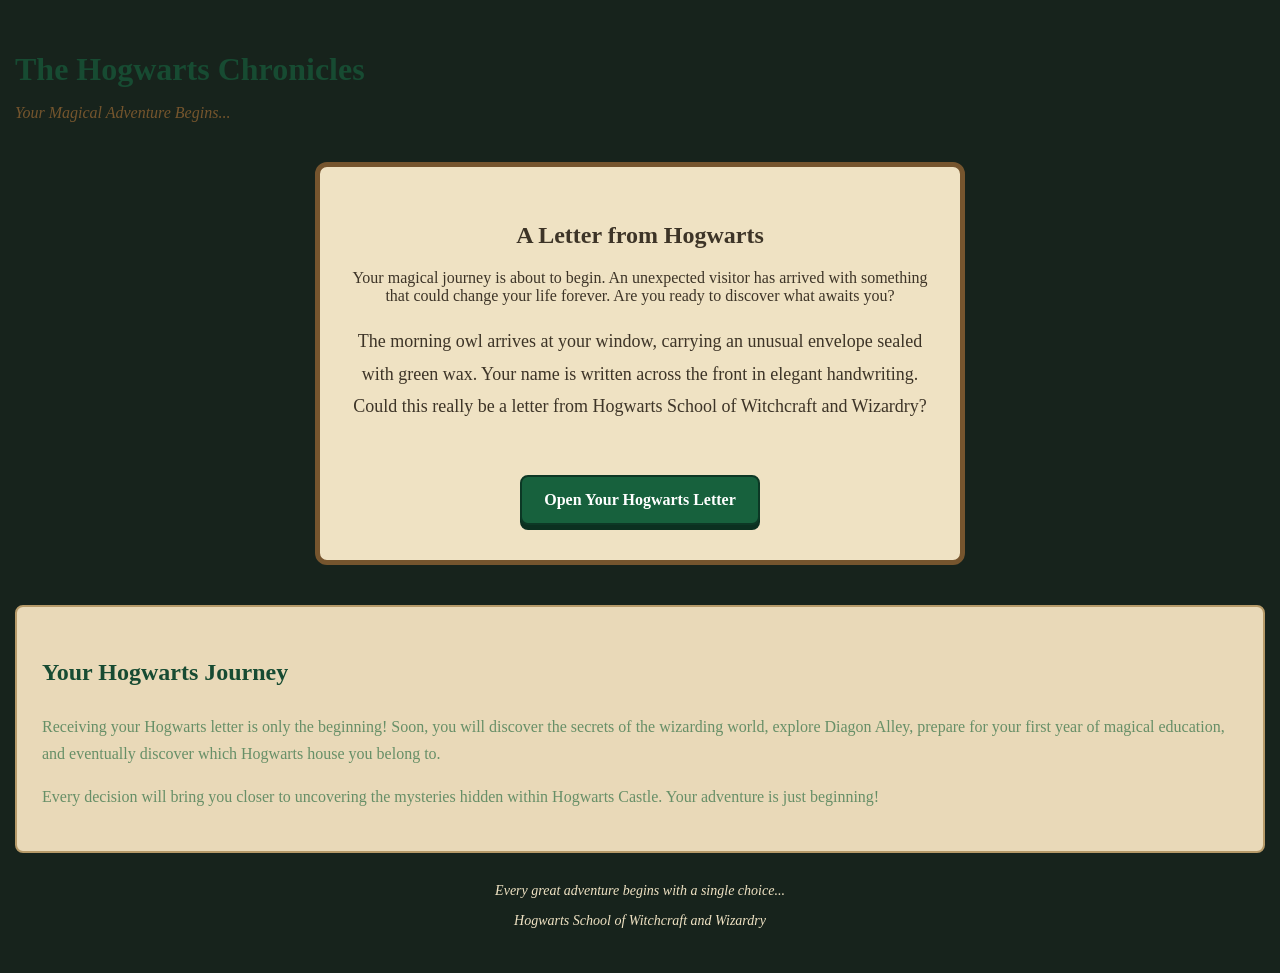
<file: mini-project/index.html>
<!DOCTYPE html>
<html lang="en">
  <head>
    <meta charset="UTF-8">
    <meta name="viewport" content="width=device-width, initial-scale=1.0">

    <title>The Hogwarts Chronicles | A Magical Adventure</title>

    <link rel="stylesheet" href="./style.css">

    <!-- Link the external JavaScript file and defer execution until HTML is parsed. -->
    <script src="./script.js" defer></script>
  </head>

  <body>

    <header>
      <!-- Introduce the fictional event with one meaningful h1. -->
      <h1>The Hogwarts Chronicles</h1>
      <p class="subtitle">Your Magical Adventure Begins...</p>
    </header>

    <main>

      <!-- Create a section introducing the beginning of the adventure. -->
      <section class="game-container">

        <h2>A Letter from Hogwarts</h2>

        <!-- Introduce the fictional event and set the scene for the player. -->
        <p>
          Your magical journey is about to begin.
          An unexpected visitor has arrived with something
          that could change your life forever.
          Are you ready to discover what awaits you?
        </p>

        <!-- Display the initial story message that JavaScript will update. -->
        <p id="storyMessage" aria-live="polite">
          The morning owl arrives at your window, carrying an
          unusual envelope sealed with green wax. Your name is
          written across the front in elegant handwriting.
          Could this really be a letter from Hogwarts School
          of Witchcraft and Wizardry?
        </p>

        <!-- Native button that allows the player to interact with the story. -->
        <button type="button" id="storyButton">
          Open Your Hogwarts Letter
        </button>

      </section>

      <!-- Create a separate section describing the larger adventure. -->
      <section class="journey-section">

        <h2>Your Hogwarts Journey</h2>

        <p>
          Receiving your Hogwarts letter is only the beginning!
          Soon, you will discover the secrets of the wizarding
          world, explore Diagon Alley, prepare for your first
          year of magical education, and eventually discover
          which Hogwarts house you belong to.
        </p>

        <p>
          Every decision will bring you closer to uncovering
          the mysteries hidden within Hogwarts Castle.
          Your adventure is just beginning!
        </p>

      </section>

    </main>

    <footer>
      <!-- Add suitable fictional information related to the adventure. -->
      <p>Every great adventure begins with a single choice...</p>
      <p>Hogwarts School of Witchcraft and Wizardry</p>
    </footer>

  </body>
</html>
</file>
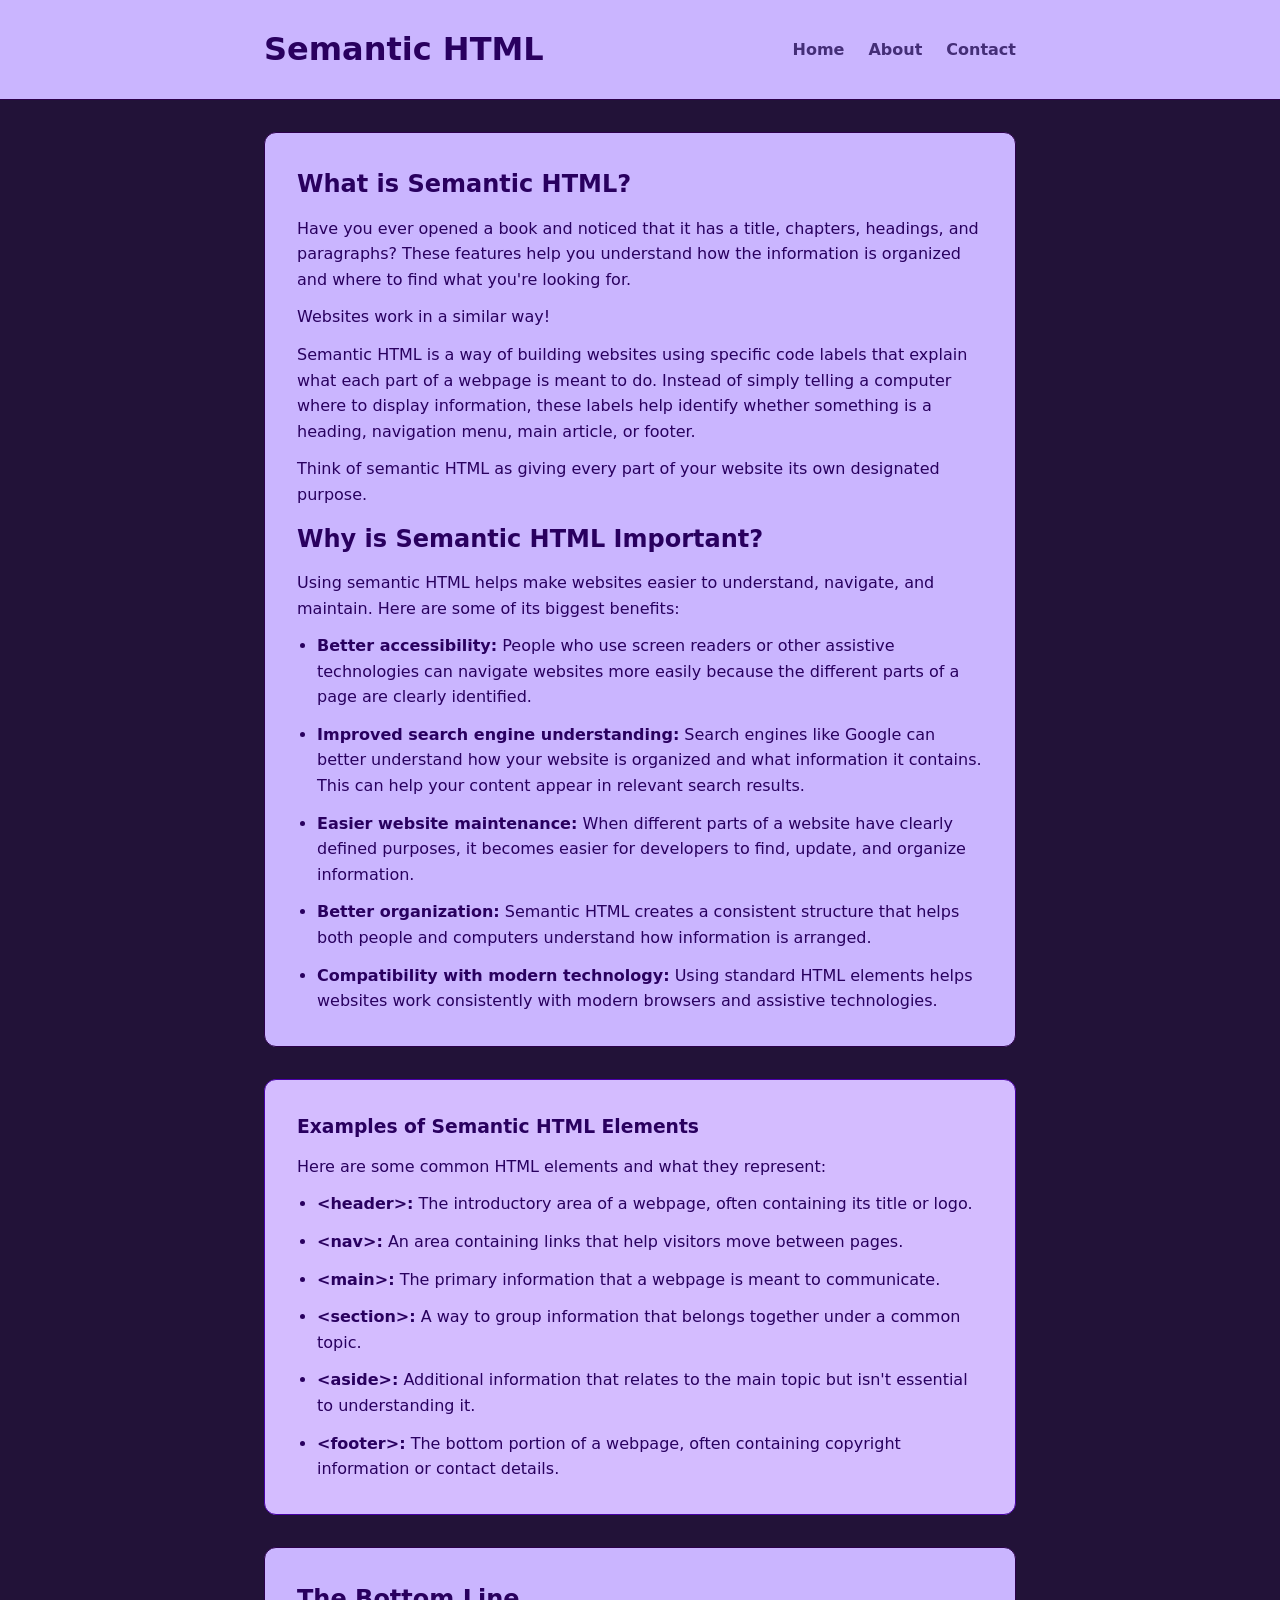
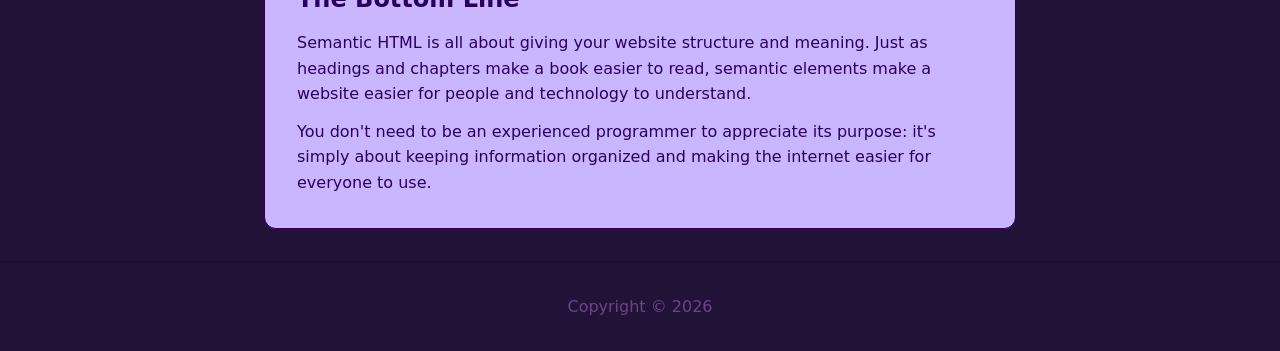
<file: daily-exercises/Day-21/index.html>
<!DOCTYPE htmL>
<html lang="en">
  <head>
    <meta charset="UTF-8">
    <meta name ="viewport" content=""width-device-width, initial-scale="1.0">
    <title>About Semantic HTML</title>
    <link rel="stylesheet" href="style.css">
  </head>
  <header class="site-header">
    <div class="container flex-between">
      <h1>Semantic HTML</h1>
      <nav class="nav-links">
        <a href="index.html">Home</a>
        <a href="about.html">About</a>
        <a href="contact.html">Contact</a>
      </nav>
    </div>
  </header>

  <main class="container stack">
    <article id="about-semantic-html" class="card stack">
      <h2>What is Semantic HTML?</h2>
      <p>Have you ever opened a book and noticed that it has a title, chapters, headings, and paragraphs? These features help you understand how the information is organized and where to find what you're looking for.</p>
      <p>Websites work in a similar way!</p>
      <p>Semantic HTML is a way of building websites using specific code labels that explain what each part of a webpage is meant to do. Instead of simply telling a computer where to display information, these labels help identify whether something is a heading, navigation menu, main article, or footer.</p>
      <p>Think of semantic HTML as giving every part of your website its own designated purpose.</p>

      <h2>Why is Semantic HTML Important?</h2>
      <p>Using semantic HTML helps make websites easier to understand, navigate, and maintain. Here are some of its biggest benefits:</p>

      <ul class="list-spaced">
        <li><strong>Better accessibility:</strong> People who use screen readers or other assistive technologies can navigate websites more easily because the different parts of a page are clearly identified.</li>
        <li><strong>Improved search engine understanding:</strong> Search engines like Google can better understand how your website is organized and what information it contains. This can help your content appear in relevant search results.</li>
        <li><strong>Easier website maintenance:</strong> When different parts of a website have clearly defined purposes, it becomes easier for developers to find, update, and organize information.</li>
        <li><strong>Better organization:</strong> Semantic HTML creates a consistent structure that helps both people and computers understand how information is arranged.</li>
        <li><strong>Compatibility with modern technology:</strong> Using standard HTML elements helps websites work consistently with modern browsers and assistive technologies.</li>
      </ul>
    </article>

    <aside class="card card--tinted stack">
      <h3>Examples of Semantic HTML Elements</h3>
      <p>Here are some common HTML elements and what they represent:</p>

      <ul class="list-spaced">
        <li><strong>&lt;header&gt;:</strong> The introductory area of a webpage, often containing its title or logo.</li>
        <li><strong>&lt;nav&gt;:</strong> An area containing links that help visitors move between pages.</li>
        <li><strong>&lt;main&gt;:</strong> The primary information that a webpage is meant to communicate.</li>
        <li><strong>&lt;section&gt;:</strong> A way to group information that belongs together under a common topic.</li>
        <li><strong>&lt;aside&gt;:</strong> Additional information that relates to the main topic but isn't essential to understanding it.</li>
        <li><strong>&lt;footer&gt;:</strong> The bottom portion of a webpage, often containing copyright information or contact details.</li>
      </ul>
    </aside>

    <section class="card stack">
      <h2>The Bottom Line</h2>
      <p>Semantic HTML is all about giving your website structure and meaning. Just as headings and chapters make a book easier to read, semantic elements make a website easier for people and technology to understand.</p>
      <p>You don't need to be an experienced programmer to appreciate its purpose: it's simply about keeping information organized and making the internet easier for everyone to use.</p>
    </section>
  </main>

  <footer class="site-footer text-center">
    <p>Copyright &copy; 2026</p>
  </footer>
</html>
</file>
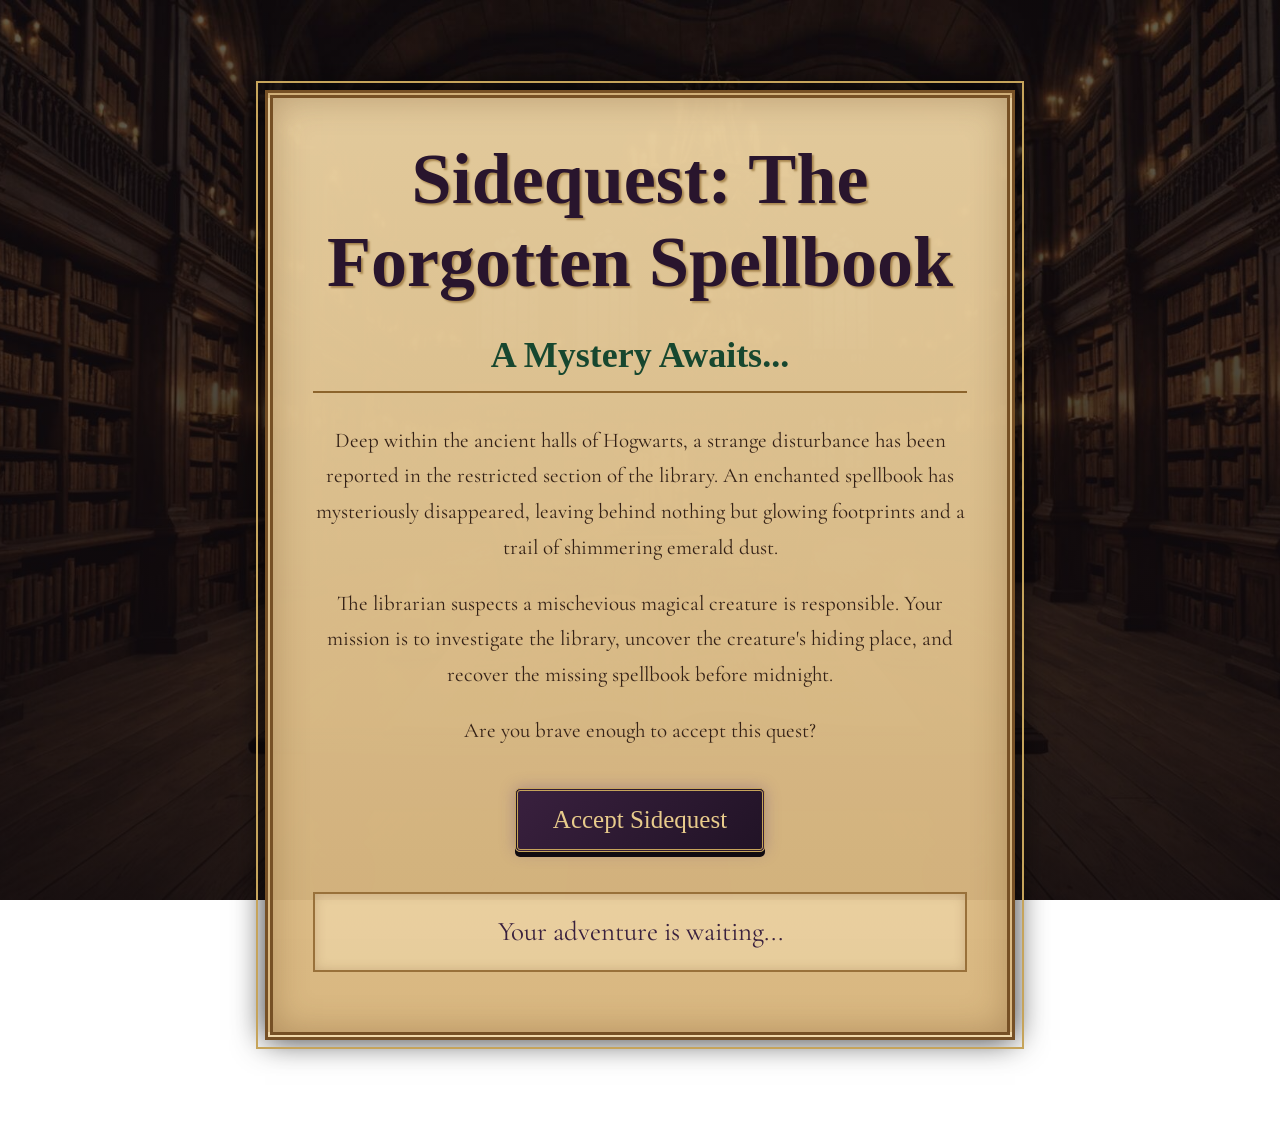
<file: daily-exercises/Day-23/index.html>
<!DOCTYPE html>
<html lang="en">
  <head>
    <meta charset="UTF-8">
    <meta name="viewport" content="width=device-width, initial-scale=1.0">
    <title>TODO: Fictional activity interaction</title>
    <link rel="stylesheet" href="./styles.css">
    <!-- TODO: Link script.js with defer. -->
     <script src="./script.js" defer></script>

  </head>
  <body>
    <main class="sidequest">
      <!-- TODO: Add a heading, introduction, native button, and message paragraph. -->
       <h1>Sidequest: The Forgotten Spellbook</h1>
       <h2>A Mystery Awaits...</h2>
       <p>
          Deep within the ancient halls of Hogwarts, a strange disturbance has been reported in the restricted section of the library. An enchanted spellbook has mysteriously disappeared, leaving behind nothing but glowing footprints and a trail of shimmering emerald dust.
       </p>
       <p>
          The librarian suspects a mischevious magical creature is responsible. Your mission is to investigate the library, uncover the creature's hiding place, and recover the missing spellbook before midnight.
       </p>
       <p>
          Are you brave enough to accept this quest?
       </p>
       <button id="questButton">
        Accept Sidequest
       </button>
       <p id="questMessage">
        Your adventure is waiting...
       </p>
    </main>
  </body>
</html>
</file>
<file: mini-project/style.css>
/* General page styling */
body {
    background-color: #17231c;
    color: #678f67;
    font-family: Georgia, serif;
    margin: 0;
    padding: 30px 15px;
}

/* Main game container */
.game-container {
    background-color: #efe2c3;
    color: #3d3427;
    max-width: 650px;
    width: 100%;
    box-sizing: border-box;
    margin: 40px auto;
    padding: 35px 25px;
    border: 5px solid #76552e;
    border-radius: 12px;
    text-align: center;
}

/* Game heading */
h1 {
    color: #174b32;
    font-size: 32px;
    margin-bottom: 10px;
}

.subtitle {
    font-style: italic;
    color: #75552d;
    margin-bottom: 35px;
}

/* Story section */
.story-section {
    background-color: #f8efd9;
    padding: 25px;
    border: 2px solid #b69a69;
    border-radius: 8px;
}

.story-section h2 {
    color: #174b32;
    margin-top: 0;
}

/* Story message */
#storyMessage {
    font-size: 18px;
    line-height: 1.8;
    min-height: 130px;
    margin: 20px 0;
}

/* Journey section */
.journey-section {
    background-color: #e9d9b8;
    padding: 25px;
    margin-top: 25px;
    border: 2px solid #b69a69;
    border-radius: 8px;
    line-height: 1.7;
}

.journey-section h2 {
    color: #174b32;
}

/* Interactive button */
#storyButton {
    background-color: #17613d;
    color: #ffffff;
    font-family: Georgia, serif;
    font-size: 16px;
    font-weight: bold;
    padding: 14px 22px;
    border: 2px solid #0c3825;
    border-radius: 8px;
    cursor: pointer;
    box-shadow: 0 5px 0 #0b3020;
}

#storyButton:hover {
    background-color: #237c50;
}

#storyButton:active {
    transform: translateY(4px);
    box-shadow: 0 1px 0 #0b3020;
}

#storyButton:focus-visible {
    outline: 3px solid #a47730;
    outline-offset: 4px;
}

/* Footer */
footer {
    margin-top: 30px;
    font-size: 14px;
    font-style: italic;
    color: #efe2c3;
    text-align: center;
}

/* Smaller screen adjustments */
@media (max-width: 480px) {
    body {
        padding: 15px 10px;
    }

    .game-container {
        margin: 15px auto;
        padding: 20px 15px;
    }

    .story-section,
    .journey-section {
        padding: 18px 12px;
    }

    h1 {
        font-size: 26px;
    }

    #storyMessage {
        font-size: 16px;
    }

    #storyButton {
        max-width: 100%;
        white-space: normal;
    }
}
</file>
<file: daily-exercises/Day-21/style.css>
/* 1. Design Tokens (Variables) */
:root {
  --bg-page: #221238;
  --bg-surface: #cab5ff;
  --bg-tinted: #d4bcff;
  --text-main: #29005f;
  --text-muted: #6d4388;
  --accent: #442e77;
  --border-color: #2d004b;
  
  --radius: 12px;
  --space-sm: 12px;
  --space-md: 24px;
  --space-lg: 32px;
}

/* 2. Base Reset & Typography */
* {
  box-sizing: border-box;
  margin: 0;
  padding: 0;
}

body {
  font-family: system-ui, -apple-system, sans-serif;
  line-height: 1.6;
  color: var(--text-main); /*var is css function that tells the browser to look up the stored value of --space-md and insert it into that property*/
  background-color: var(--bg-page);
}

/* 3. Reusable Layout Utilities */
.container {
  max-width: 800px;
  margin-inline: auto;
  padding-inline: var(--space-md);
}

.flex-between {
  display: flex;
  justify-content: space-between;
  align-items: center;
  flex-wrap: wrap;
  gap: var(--space-sm);
}

/* Automatically spaces out direct children vertically */
.stack > * + * {
  margin-top: var(--space-sm);
} /* stack eliminates reptitive margins*/

main.stack > * + * {
  margin-top: var(--space-lg);
}

.text-center {
  text-align: center;
}

/* 4. Reusable Components */
.site-header {
  background: var(--bg-surface);
  border-bottom: 1px solid var(--border-color);
  padding-block: var(--space-md);
  margin-bottom: var(--space-lg);
}

.nav-links {
  display: flex;
  gap: var(--space-md);
}

.nav-links a {
  text-decoration: none;
  color: var(--accent);
  font-weight: 600;
}

.nav-links a:hover {
  text-decoration: underline;
}

.card {
  background: var(--bg-surface);
  border: 1px solid var(--border-color);
  border-radius: var(--radius);
  padding: var(--space-lg);
}

/* Modifier class to highlight the <aside> without duplicating .card rules */
.card--tinted {
  background: var(--bg-tinted);
  border-color: #4800a7; 
} /*avoids duplication, only overrides the background and border color*/

.list-spaced {
  padding-left: 1.25rem;
}

.list-spaced li + li {
  margin-top: var(--space-sm);
}

.site-footer {
  margin-top: var(--space-lg);
  padding-block: var(--space-lg);
  color: var(--text-muted);
  border-top: 1px solid var(--border-color);
}
</file>
<file: daily-exercises/Day-23/styles.css>
/* TODO: Add your page's spacing, readable text, and responsive layout. */
/* Check the result around 320px and 1280px wide. */

/* =================================
   RESTRICTED SECTION - HOGWARTS
================================= */

@import url('https://fonts.googleapis.com/css2?family=UnifrakturMaguntia&family=Cormorant+Garamond:wght@400;500;600;700&display=swap');

* {
    box-sizing: border-box;
}

body {
    margin: 0;
    padding: 40px 20px;
    min-height: 100vh;

    background:
        linear-gradient(rgba(15, 10, 13, 0.65), rgba(15, 10, 13, 0.85)),
        url("library-background.jpg");

    background-size: cover;
    background-position: center;
    background-attachment: fixed;

    color: #29180f;
    font-family: 'Cormorant Garamond', serif;
}

/* Main parchment quest card */

.sidequest {
    max-width: 750px;
    width: 100%;
    margin: 50px auto;
    padding: 40px;

    background:
        linear-gradient(
            rgba(239, 213, 164, 0.94),
            rgba(215, 180, 123, 0.96)
        );

    border: 8px double #765025;
    outline: 2px solid #c6a45b;
    outline-offset: 7px;

    box-shadow:
        0 0 30px rgba(0, 0, 0, 0.8),
        inset 0 0 35px rgba(91, 52, 19, 0.3);

    text-align: center;
}

/* Main heading */

.sidequest h1 {
    font-family: 'Cinzel', cursive;
    font-size: clamp(42px, 8vw, 72px);
    color: #29152d;

    text-shadow: 2px 2px 2px #a88750;

    margin-top: 0;
    margin-bottom: 10px;
}

/* Secondary heading */

.sidequest h2 {
    font-family: 'Cinzel', cursive;
    font-size: 36px;
    color: #17472f;

    border-bottom: 2px solid #8c642c;
    padding-bottom: 15px;
}

/* Story text */

.sidequest p {
    font-family: 'Cormorant Garamond', serif;
    font-size: 21px;
    line-height: 1.7;
    color: #342116;
    margin: 20px 0;
}

/* Quest button */

.sidequest button {
    font-family: 'Cinzel', cursive;
    font-size: 25px;

    background: linear-gradient(
        135deg,
        #39203e,
        #211326
    );

    color: #e8cb8b;

    border: 3px double #c6a45b;
    border-radius: 5px;

    padding: 15px 35px;
    margin: 20px 0;

    cursor: pointer;

    box-shadow:
        0 5px 0 #100b10,
        0 0 15px rgba(110, 77, 132, 0.4);

    transition: all 0.3s ease;
}

/* Magical hover effect */

.sidequest button:hover {
    background: linear-gradient(
        135deg,
        #17472f,
        #0c291b
    );

    color: #f5dda0;

    box-shadow:
        0 5px 0 #08190f,
        0 0 25px #c6a45b;

    transform: translateY(-3px);
}

/* Keyboard focus */

.sidequest button:focus-visible {
    outline: 3px solid #17472f;
    outline-offset: 6px;
}

/* Quest message */

#questMessage {
    font-family: 'Cormorant Garamond', cursive;
    font-size: 27px;

    color: #39203e;

    border: 2px solid #99713a;
    padding: 15px;

    background: rgba(255, 239, 202, 0.35);

    box-shadow: inset 0 0 12px rgba(91, 52, 19, 0.2);
}

/* Mobile responsiveness */

@media (max-width: 480px) {
    body {
        padding: 15px;
    }

    .sidequest {
        padding: 20px;
        margin: 20px auto;
    }

    .sidequest h2 {
        font-size: 28px;
    }

    .sidequest p {
        font-size: 18px;
    }

    .sidequest button {
        font-size: 21px;
        max-width: 100%;
        padding: 12px 20px;
    }

    #questMessage {
        font-size: 23px;
    }
}
</file>
